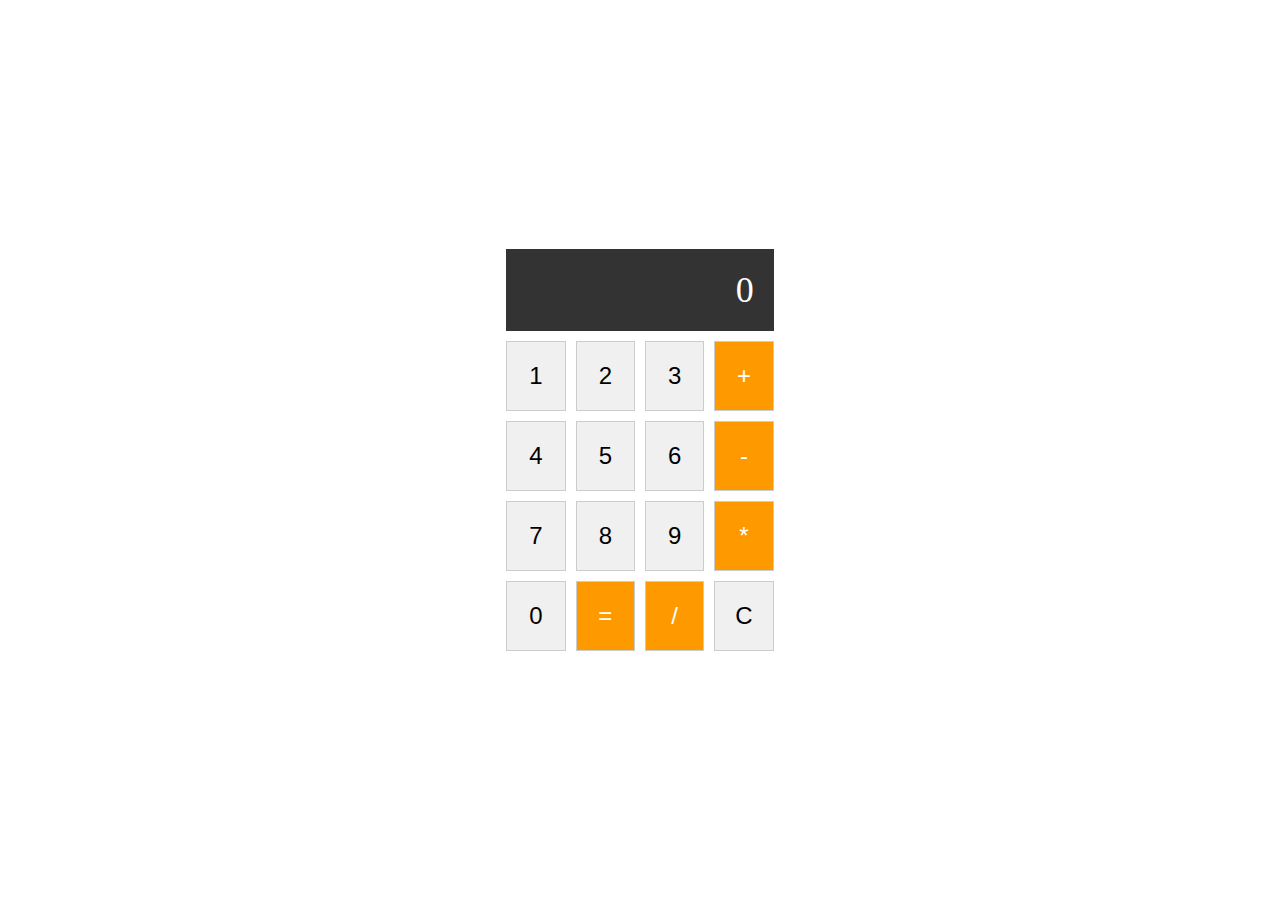
<file: calculator/index.html>
<!DOCTYPE html>
<html lang="en">

<head>
    <meta charset="UTF-8">
    <meta name="viewport" content="width=device-width, initial-scale=1.0">
    <title>Calculator</title>
    <link rel="stylesheet" href="style.css">
</head>

<body>
    <div class="calculator">
        <div class="display" id="display">0</div>
        <button class="button" onclick="appendToDisplay('1')">1</button>
        <button class="button" onclick="appendToDisplay('2')">2</button>
        <button class="button" onclick="appendToDisplay('3')">3</button>
        <button class="button operation" onclick="appendToDisplay('+')">+</button>
        <button class="button" onclick="appendToDisplay('4')">4</button>
        <button class="button" onclick="appendToDisplay('5')">5</button>
        <button class="button" onclick="appendToDisplay('6')">6</button>
        <button class="button operation" onclick="appendToDisplay('-')">-</button>
        <button class="button" onclick="appendToDisplay('7')">7</button>
        <button class="button" onclick="appendToDisplay('8')">8</button>
        <button class="button" onclick="appendToDisplay('9')">9</button>
        <button class="button operation" onclick="appendToDisplay('*')">*</button>
        <button class="button" onclick="appendToDisplay('0')">0</button>
        <button class="button operation" onclick="calculate()">=</button>
        <button class="button operation" onclick="appendToDisplay('/')">/</button>
        <button class="button" onclick="clearDisplay()">C</button>
    </div>
    <script src="script.js"></script>
</body>

</html>
</file>
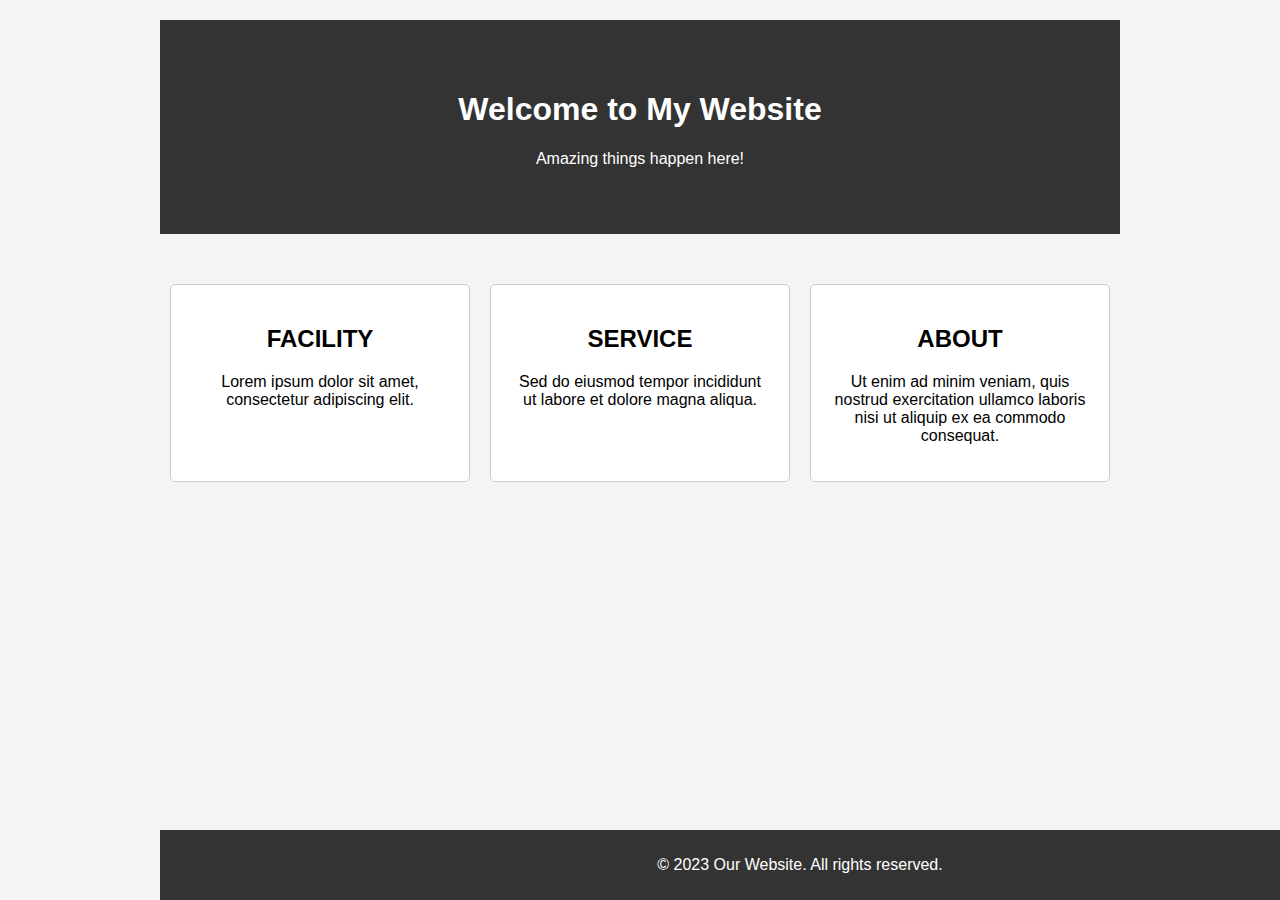
<file: landing/index.html>
<!DOCTYPE html>
<html lang="en">

<head>
    <meta charset="UTF-8">
    <meta name="viewport" content="width=device-width, initial-scale=1.0">
    <link rel="stylesheet" href="style.css">
    <title>Landing Page</title>
</head>

<body>
    <div class="container">
        <header>
            <h1>Welcome to My Website</h1>
            <p>Amazing things happen here!</p>
        </header>
        <section class="features">
            <div class="feature">
                <h2>FACILITY</h2>
                <p>Lorem ipsum dolor sit amet, consectetur adipiscing elit.</p>
            </div>
            <div class="feature">
                <h2>SERVICE</h2>
                <p>Sed do eiusmod tempor incididunt ut labore et dolore magna aliqua.</p>
            </div>
            <div class="feature">
                <h2>ABOUT</h2>
                <p>Ut enim ad minim veniam, quis nostrud exercitation ullamco laboris nisi ut aliquip ex ea commodo consequat.</p>
            </div>
        </section>
        <footer>
            <p>&copy; 2023 Our Website. All rights reserved.</p>
        </footer>
    </div>
</body>

</html>
</file>
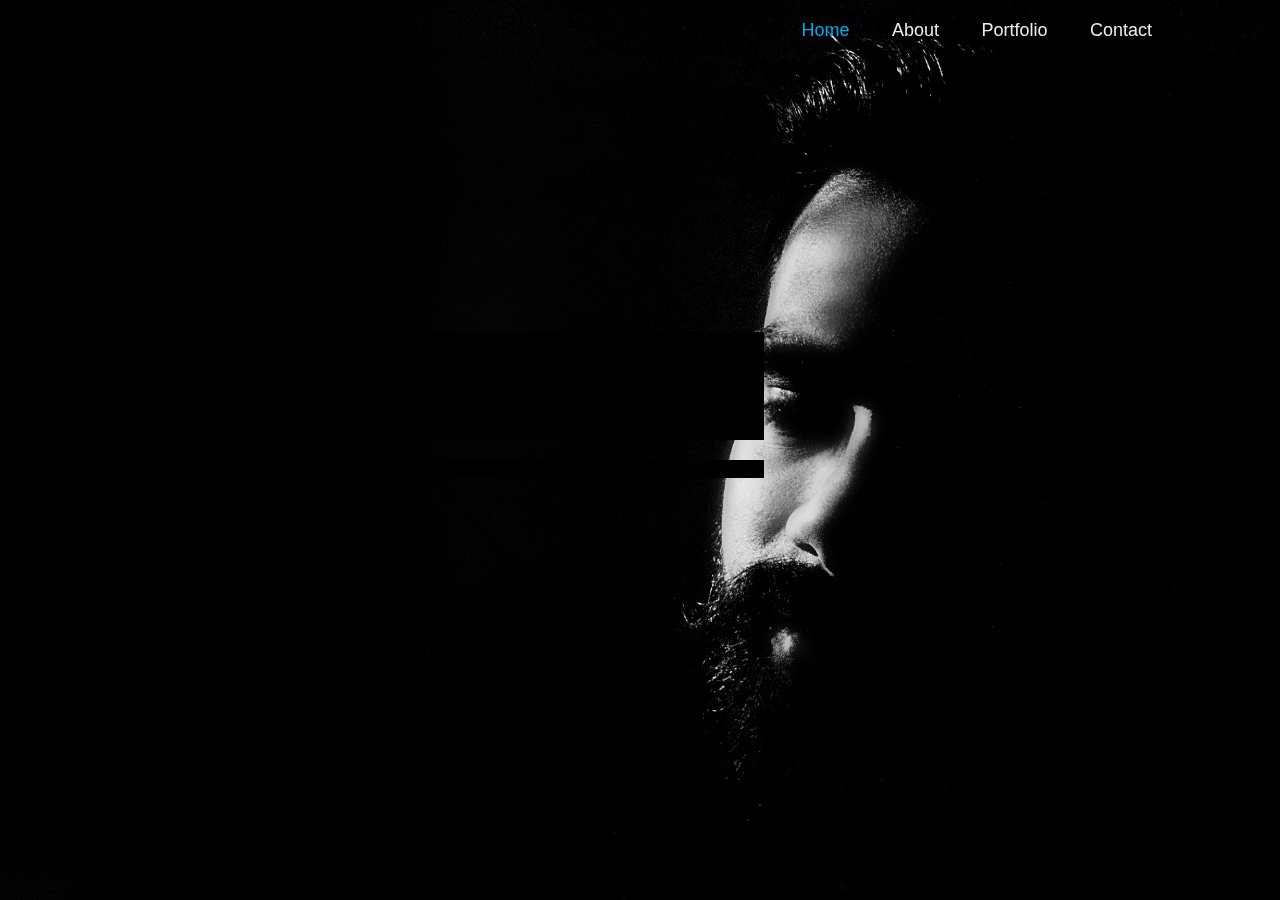
<file: Portfolio/htmlcode.html>
<!DOCTYPE html>
<html lang="en">
<head>
    <meta charset="UTF-8">
    <meta name="viewport" content="width=device-width, initial-scale=1.0">
    <title>Personal Portfolio website HTML and CSS only</title>
    <link rel="stylesheet" href="stylesheet.css">
    <link href='https://unpkg.com/boxicons@2.1.4/css/boxicons.min.css' rel='stylesheet'>

    
</head>
<body>
  <header class="header">
    <a href="#" class="logo">Priyajit.</a>
    <nav class="navbar">
        <a href="#" class="active">Home</a>
        <a href="#">About</a>
        <a href="#">Portfolio</a>
        <a href="#">Contact</a>
 </nav>
  </header>  
  <section class="home">
    <div class="home-content">
        <h1>Hi, I'm Priyajit Pramanik</h1>
        <h3>Frontend Developer</h3>
        <p>I'm a web designer.
            experience is to create and website design,Frontend design.
        </p>
        <div class="btn-box">
            <a href="#">More about me</a>
            <a href="#">Let's talk</a>
        </div>
    </div>
    <div class="home-sci">
       <a href="#"><i class='bx bxl-facebook'></i></a>
       <a href="#"><i class='bx bxl-instagram' ></i></a>
       <a href="#"><i class='bx bxl-linkedin' ></i></a>
       <a href="#"><i class='bx bxl-twitter' ></i></a>
    </div>
  </section>
</body>
</html>
</file>
<file: calculator/style.css>
body {
    display: flex;
    justify-content: center;
    align-items: center;
    height: 100vh;
    margin: 0;
}

.calculator {
    display: grid;
    grid-template-columns: repeat(4, 1fr);
    grid-gap: 10px;
    max-width: 300px;
    margin: 0 auto;
}

.button {
    font-size: 24px;
    padding: 20px;
    text-align: center;
    background-color: #f0f0f0;
    cursor: pointer;
    border: 1px solid #ccc;
}

.operation {
    background-color: #ff9900;
    color: white;
}

.display {
    grid-column: span 4;
    background-color: #333;
    color: white;
    font-size: 36px;
    text-align: right;
    padding: 20px;
}
</file>
<file: landing/style.css>
body {
    font-family: Arial, sans-serif;
    margin: 0;
    padding: 0;
    background-color: #f4f4f4;
}

.container {
    max-width: 960px;
    margin: 0 auto;
    padding: 20px;
}

header {
    text-align: center;
    padding: 50px 0;
    background-color: #333;
    color: white;
}

.features {
    display: flex;
    justify-content: space-around;
    margin: 50px 0;
}

.feature {
    flex: 1;
    text-align: center;
    padding: 20px;
    background-color: #fff;
    border: 1px solid #ccc;
    border-radius: 5px;
    margin: 0 10px;
}

footer {
    text-align: center;
    background-color: #333;
    color: white;
    padding: 10px 0;
    position: fixed;
    bottom: 0;
    width: 100%;
}
</file>
<file: Portfolio/stylesheet.css>
* {
margin: 0;
padding: 0;
box-sizing: border-box;
font-family: 'Poppins', sans-serif;
}
body {
    background-color: #081b29;
    }
    
    .header {
    
        position: fixed;
        top: 0;
        left: 0;
        width: 100%;
        padding: 20px 10%;
        background: transparent;
        display: flex;
        justify-content: space-between;
        z-index: 100;
    }

    .logo {
        position: relative;
        font-size: 25px;
        color: #ededed;
        text-decoration: none;
        font-weight: 600;
    }
    .logo::before {
        content: '';
        position: absolute;
        top: 0;
        right: 0;
        width: 100%;
        height: 100%;
        background: black;
        animation: showRight 1s ease forwards;
        animation-delay: .4s;
    }

    .navbar a {
        font-size: 18px;
        color: #ededed;
        text-decoration: none;
        font-weight: 500;
        margin-left: 38px;
        transition: .3s;

    }

    .navbar a:hover,
    .navbar a.active {
            color: #00abf0;

    }

    .home {
        height: 100vh;
        background: url('home.jpg') no-repeat;
        background-size: cover;
        background-position: center;
        display: flex;
        align-items: center;
        color: #ededed;
        padding: 0 10%;
    }

    .home-content{
        max-width: 620x;

    }

    .home-content h1 {
        position: relative;
        font-size: 56px;
        font-weight: 700;
        line-height: 1.2;
    }
    .home-content h1::before {
        content: '';
        position: absolute;
        top: 0;
        right: 0;
        width: 100%;
        height: 100%;
        background: black;
        animation: showRight 1s ease forwards;
        animation-delay: 1.2s;
    }
    

    .home-content h3 {
        position: relative;
        font-size: 35px;
        font-weight: 650;
        color: #00abf0;
    }
    .home-content h3::before {
        content: '';
        position: absolute;
        top: 0;
        right: 0;
        width: 100%;
        height: 100%;
        background: black;
        animation: showRight 1s ease forwards;
        animation-delay: 1.6s;
    }
    .home-content p {
        position: relative;
        font-size: 16px;
        margin: 20px 0 40px;
    }
    .home-content p::before {
        content: '';
        position: absolute;
        top: 0;
        right: 0;
        width: 100%;
        height: 100%;
        background: black;
        animation: showRight 1s ease forwards;
        animation-delay: 2s;
    }

    .home-content .btn-box {
        position: relative;
        display: flex;
        justify-content: space-between;
        width: 320px;
        height: 50px;
       

    }

    .home-content .btn-box::before {
        content: '';
        position: absolute;
        top: 0;
        right: 0;
        width: 100%;
        height: 100%;
        background: black;
        animation: showRight 1s ease forwards;
        animation-delay: 2.6s;
        z-index: 2;
    }
    .btn-box a {
        position: relative;
        display: inline-flex;
        justify-content: center;
        align-items: center;
        width: 150px;
        height: 100%;
        background-color: #00abf0;
        border: 2px solid #00abf0;
        border-radius: 8px;
        font-size: 18px;
        color: #081b29;
        text-decoration: none;
        font-weight: 600;
        letter-spacing: 1px;
        z-index: 1;
        overflow: hidden;
        transition: .5s;
    }

    .btn-box a:nth-child(2){
        background: transparent;
        color: #00abf0;
    }
    .btn-box a:nth-child(2):hover{
        color: #081b29;
    }

    .btn-box a:nth-child(2)::before{
        background: #00abf0;
    }
    .btn-box a::before {
        content: '';
        position: absolute;
        top: 0;
        left: 0;
        width: 0%;
        height: 100%;
        background: yellow;
        z-index: -1;
        transition: 0.5s;
    }

    .btn-box a:hover:before {
        width: 100%;
    }

    .home-sci{
        position: relative;

        position: absolute;
        bottom: 40px;
        width: 200px;
        display: flex;
        justify-content: space-between;
    }
    .home-sci::before {
        content: '';
        position: absolute;
        top: 0;
        right: 0;
        width: 100%;
        height: 100%;
        background: black;
        animation: showRight 1s ease forwards;
        animation-delay: 3.1s;
        z-index: 2;
    }

    .home-sci a {
        position: relative;
        display: inline-flex;
        justify-content: center;
        align-items: center;
        width: 40px;
        height: 40px;
        background: transparent;
        border: 2px solid #00abf0;
        font-size: 20px;
        color: #00abf0;
        border-radius: 50%;
        text-decoration: none;
        z-index: 1;
        overflow: hidden;
    }

    .home-sci a::before {
        content: '';
        position: absolute;
        top: 0;
        left: 0;
        width: 0%;
        height: 100%;
        background: yellow;
        z-index: -1;
        transition: .5s;
     }
     .home-sci a:hover::before {
        width: 36px;

     }
     
     @keyframes showRight {
        100%{
            width: 0;
        }
     }
</file>
